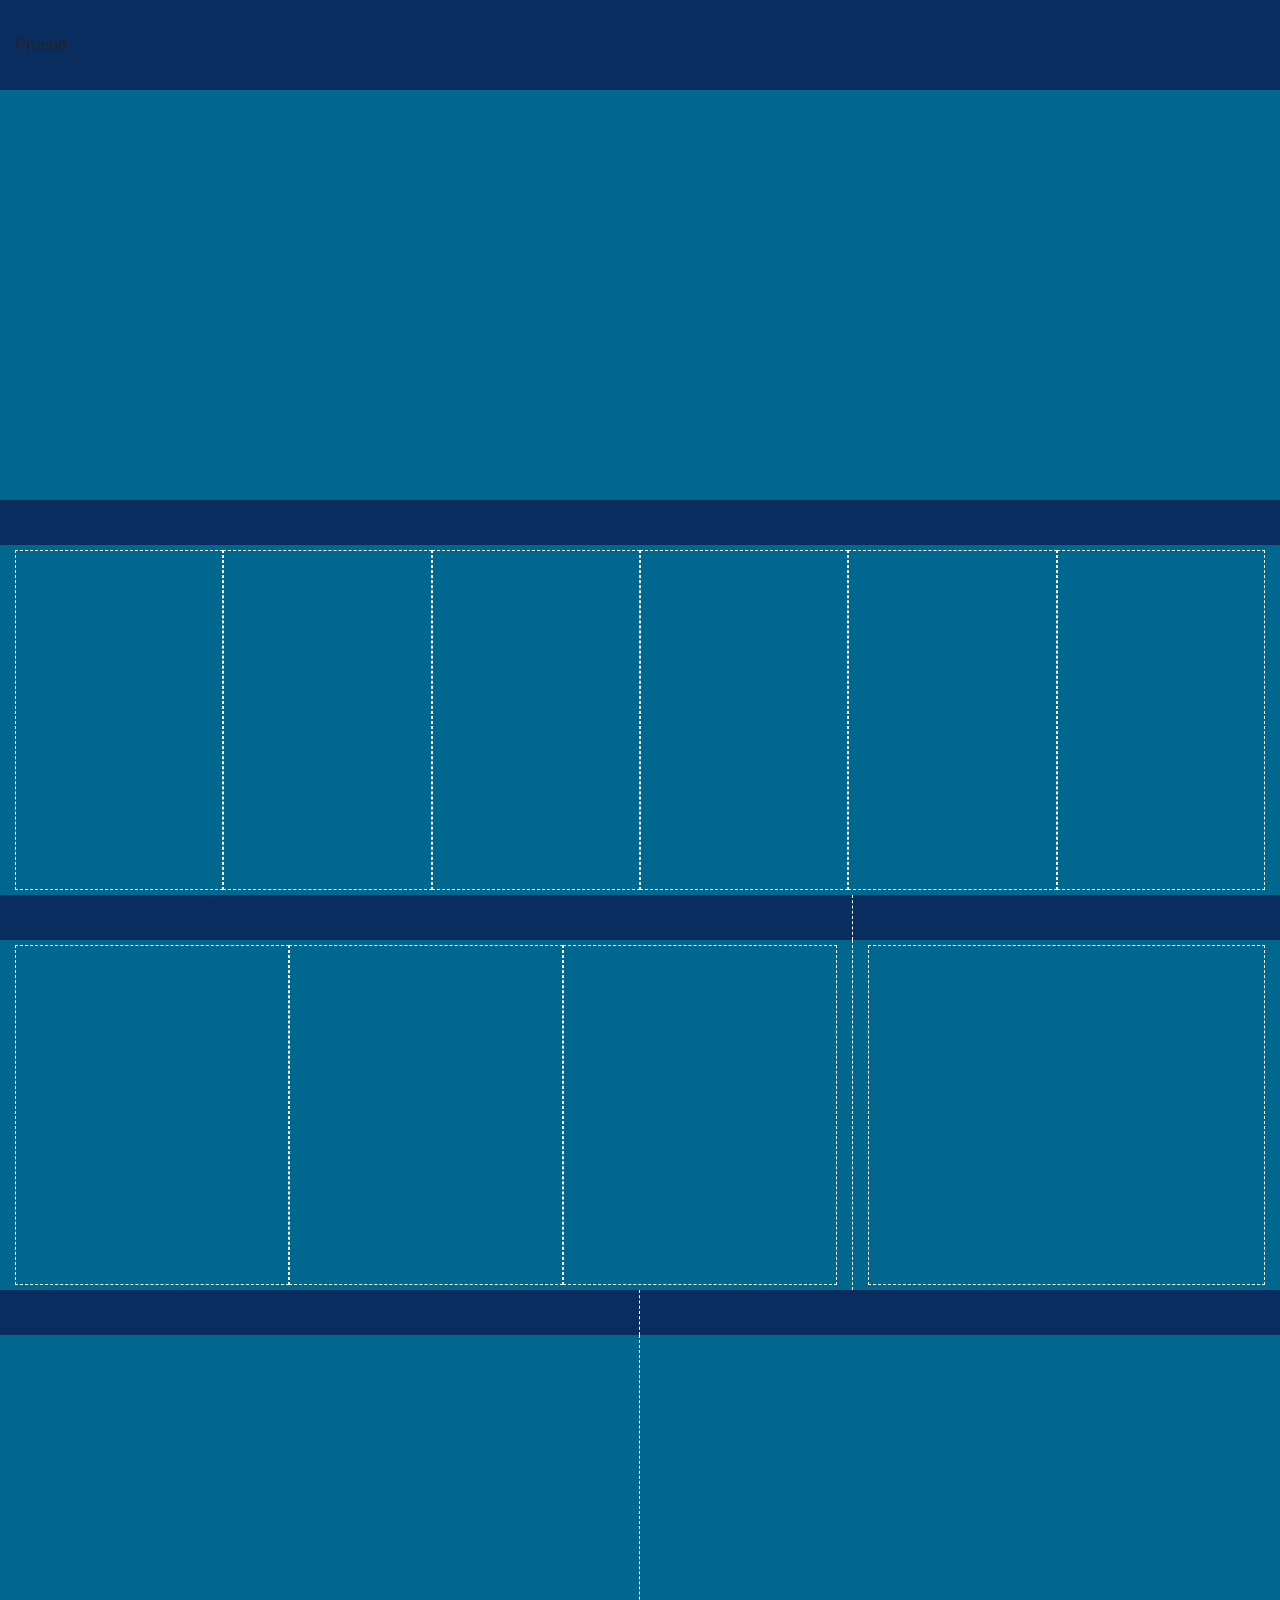
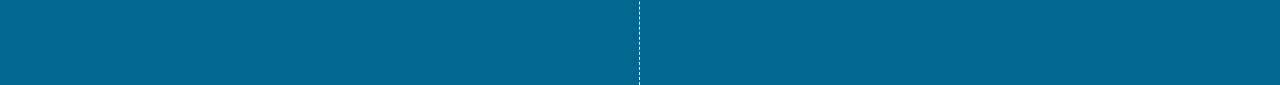
<file: DWRejillaBootstrap/index.html>
<!doctype html>
<html>
	<head>
		<meta charset="utf-8">
		<title>BootStrap</title>
		<link rel="stylesheet" href="css/bootstrap.min.css">
		<link rel="stylesheet" href="css/estilos.css">
	</head>

	<body class="cinema-body">
		<header>
			<nav class="navbar barra-navegacion fixed-top">Prueba</nav>
		</header>
		
		<div class="jumbotron jumbotron-fluid"></div>
		<div class="titulo-cartelera"></div>
		<div class="container-fluid">
			<div class="row movies-row">
				<div class="col-lg-2 col-md-2 col-sm-3 col-xs-3 movies-column text-center"></div>
				<div class="col-lg-2 col-md-2 col-sm-3 col-xs-3 movies-column text-center"></div>
				<div class="col-lg-2 col-md-2 col-sm-3 col-xs-3 movies-column text-center"></div>
				<div class="col-lg-2 col-md-2 col-sm-3 col-xs-3 movies-column text-center"></div>
				<div class="col-lg-2 col-md-2 movies-column text-center right-column"></div>
				<div class="col-lg-2 col-md-2 movies-column text-center right-column"></div>
			</div>
			
			<div class="row">
				<div class="titulo-cartelera col-lg-8 col-md-8 col-sm-12 col-xs-12 left-column"></div>
				<div class="titulo-cartelera col-lg-4 col-md-4 right-column"></div>
			</div>
			
			<div class="row">
				<div class="col-lg-8 col-md-8 col-sm-12 col-xs-12 movies-row left-column">
					<div class="row movies-row">
						<div class="col-lg-4 col-md-4 col-sm-4 col-xs-4 text-center movies-column"></div>
						<div class="col-lg-4 col-md-4 col-sm-4 col-xs-4 text-center movies-column"></div>
						<div class="col-lg-4 col-md-4 col-sm-4 col-xs-4 text-center movies-column"></div>
					</div>	
				</div>
				<div class="col-lg-4 col-md-4 movies-row right-column">
					<div class="row movies-row">
						<div class="col-lg-12 col-md-12 movies-column text-center"></div>
					</div>
				</div>
			</div>
			
			<div class="row">
				<div class="col-lg-6 col-md-6 titulo-cartelera left-column right-column"></div>
				<div class="col-lg-6 col-md-6 col-sm-12 col-xs-12 titulo-cartelera"></div>
			</div>
			
			<div class="row">
				<div class="col-lg-6 col-md-6 left-column right-column movies-row"></div>
				<div class="col-lg-6 col-md-6 col-sm-12 col-xs-12 movies-row"></div>
			</div>
		</div>
		
	</body>
</html>
</file>
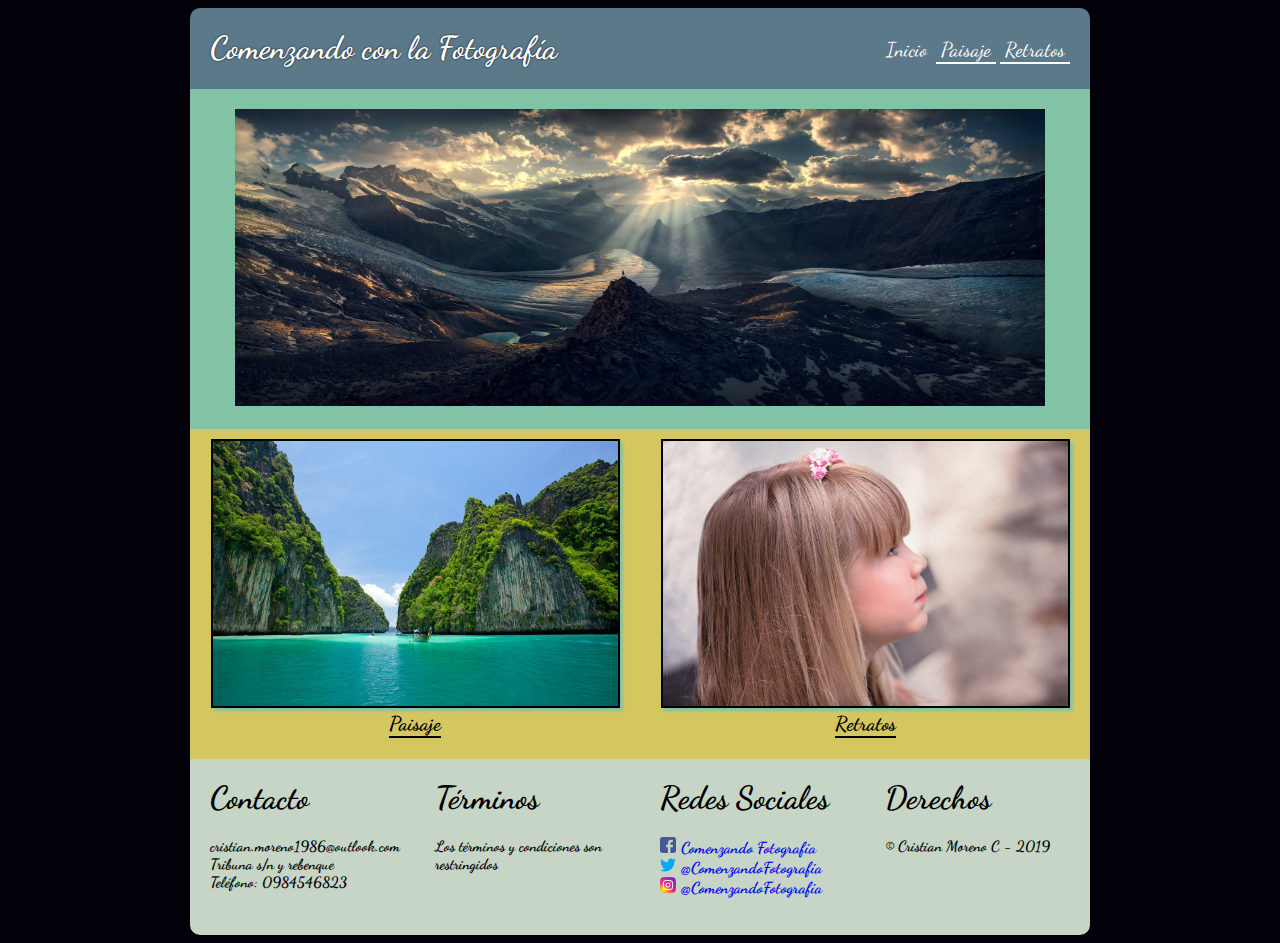
<file: Fotografos/index.html>
<!doctype html>
<html>
<head>
	<meta charset="utf-8">
	<link href="https://fonts.googleapis.com/css?family=Dancing+Script" rel="stylesheet" type="text/css">
	<link rel="stylesheet" href="css/estilos.css">
	<meta name="viewport" content="width=device-width, user-scalable=no">
	<title>Fotografías</title>
</head>

<body>
	<div id="contenedor">
		<header>
			<h1> Comenzando con la Fotografía </h1>
			<nav id="menu-principal">
					<a>Inicio</a>
					<a href="paginas/paisajes.html">Paisaje</a>
					<a href="paginas/retratos.html">Retratos</a>
			</nav>
		</header>
		
		<section id="detalle">
			<div id="flex">
				<div class="primario">
					<img id="imgFoto1" src="imagenes/imgFoto1.jpg" alt="Paisaje 1"/>
				</div>
				<div class="secundario">
					<img id="imgFoto2" src="imagenes/imgFoto2.jpg" alt="Paisaje"/>
					<a href="paginas/paisajes.html">Paisaje</a>
				</div>
				<div class="secundario">
					<img id="imgFoto3" src="imagenes/imgFoto3.jpg" alt="Retrato"/>
					<a href="paginas/retratos.html">Retratos</a>
				</div>
			</div>
		</section>
		
		<footer>
			<div id="flexfooter">
				<div class="pie">
					<h1>Contacto</h1>
					<p>cristian.moreno1986@outlook.com</p>
					<p>Tribuna s/n y rebenque</p>
					<p>Teléfono: 0984546823</p>
				</div>
				<div class="pie">
					<h1>Términos</h1>
					<p>Los términos y condiciones son restringidos</p>
				</div>
				<div class="pie">
					<h1>Redes Sociales</h1>
					<img src="imagenes/imgFacebook.png" alt="Facebook"/><a class="link" href="https://www.facebook.com/#" target="_blank">Comenzando Fotografía</a><br>
					<img src="imagenes/imgTwitter.png" alt="Twitter"/><a class="link" href="https://twitter.com/?lang=es" target="_blank">@ComenzandoFotografía</a><br>
					<img src="imagenes/imgInstagram.png" alt="Instagram"/><a class="link" href="https://www.instagram.com/?hl=es-la" target="_blank">@ComenzandoFotografía</a>
				</div>
				<div class="pie">
					<h1>Derechos</h1>
					<p>© Cristian Moreno C - 2019</p>
				</div>
			</div>
		</footer>
	</div>
</body>
</html>
</file>
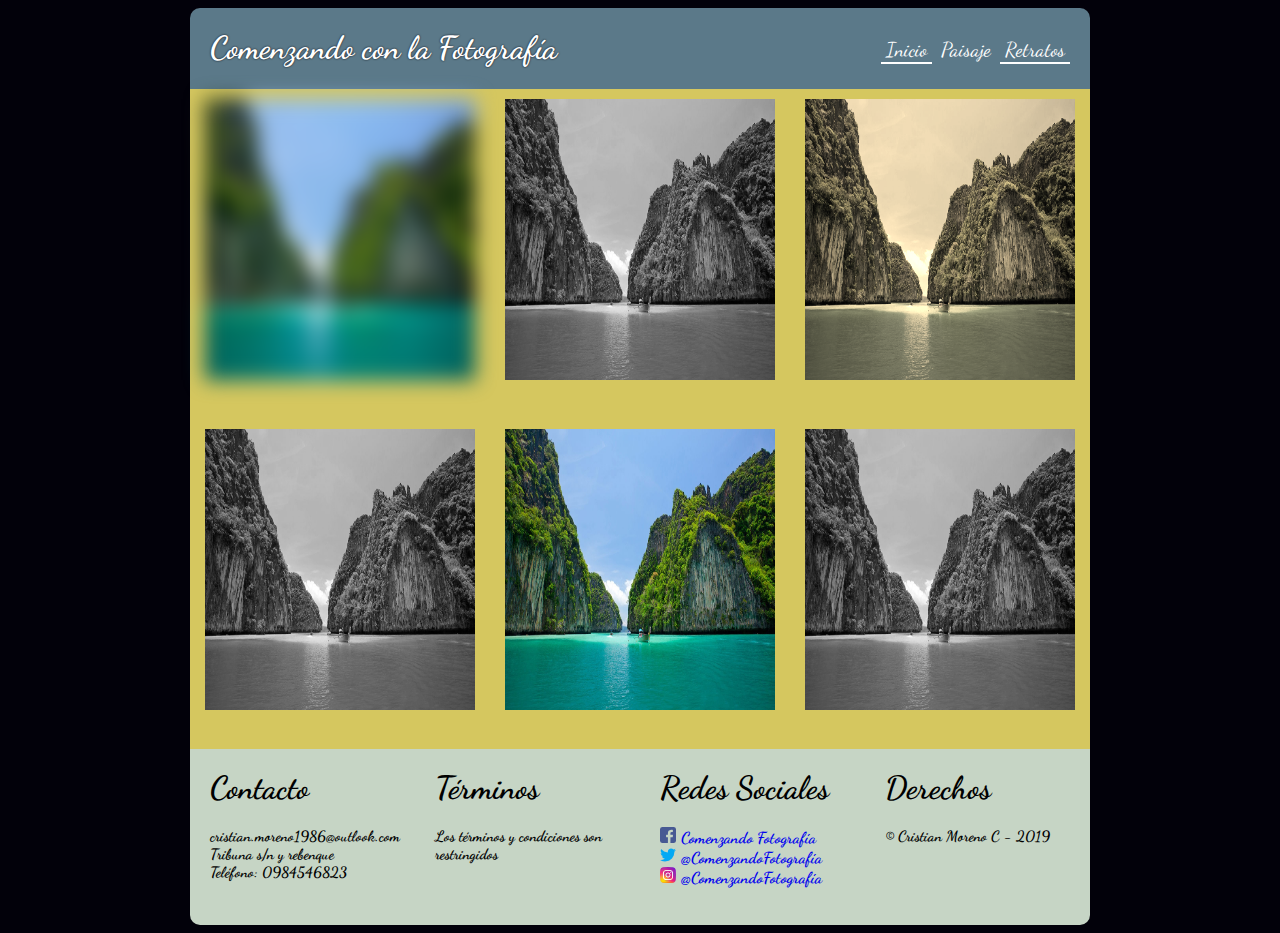
<file: Fotografos/paginas/paisajes.html>
<!doctype html>
<html>
<head>
	<meta charset="utf-8">
	<link href="https://fonts.googleapis.com/css?family=Dancing+Script" rel="stylesheet" type="text/css">
	<link rel="stylesheet" href="../css/estilos.css">
	<meta name="viewport" content="width=device-width, user-scalable=no">
	<title>Fotografías</title>
</head>

<body>
	<div id="contenedor">
		<header>
			<h1> Comenzando con la Fotografía </h1>
			<nav id="menu-principal">
					<a href="../index.html">Inicio</a>
					<a>Paisaje</a>
					<a href="retratos.html">Retratos</a>
			</nav>
		</header>
		
		<section id="detalle">
			<div id="flex">
				<div class="secundarioimagen">
					<img class="blur" src="../imagenes/imgFoto2.jpg" alt="Imagen"/>
				</div>
				<div class="secundarioimagen">
					<img class="grises" src="../imagenes/imgFoto2.jpg" alt="Imagen"/>
				</div>
				<div class="secundarioimagen">
					<img class="sepia" src="../imagenes/imgFoto2.jpg" alt="Imagen"/>
				</div>
				<div class="secundarioimagen">
					<img class="grises" src="../imagenes/imgFoto2.jpg" alt="Imagen"/>
				</div>
				<div class="secundarioimagen">
					<img id="imgImagen5" src="../imagenes/imgFoto2.jpg" alt="Imagen"/>
				</div>
				<div class="secundarioimagen">
					<img class="grises" src="../imagenes/imgFoto2.jpg" alt="Imagen"/>
				</div>
			</div>
		</section>
		
		<footer>
			<div id="flexfooter">
				<div class="pie">
					<h1>Contacto</h1>
					<p>cristian.moreno1986@outlook.com</p>
					<p>Tribuna s/n y rebenque</p>
					<p>Teléfono: 0984546823</p>
				</div>
				<div class="pie">
					<h1>Términos</h1>
					<p>Los términos y condiciones son restringidos</p>
				</div>
				<div class="pie">
					<h1>Redes Sociales</h1>
					<img src="../imagenes/imgFacebook.png" alt="Facebook"/><a class="link" href="https://www.facebook.com/#" target="_blank">Comenzando Fotografía</a><br>
					<img src="../imagenes/imgTwitter.png" alt="Twitter"/><a class="link" href="https://twitter.com/?lang=es" target="_blank">@ComenzandoFotografía</a><br>
					<img src="../imagenes/imgInstagram.png" alt="Instagram"/><a class="link" href="https://www.instagram.com/?hl=es-la" target="_blank">@ComenzandoFotografía</a>
				</div>
				<div class="pie">
					<h1>Derechos</h1>
					<p>© Cristian Moreno C - 2019</p>
				</div>
			</div>
		</footer>
	</div>
</body>
</html>
</file>
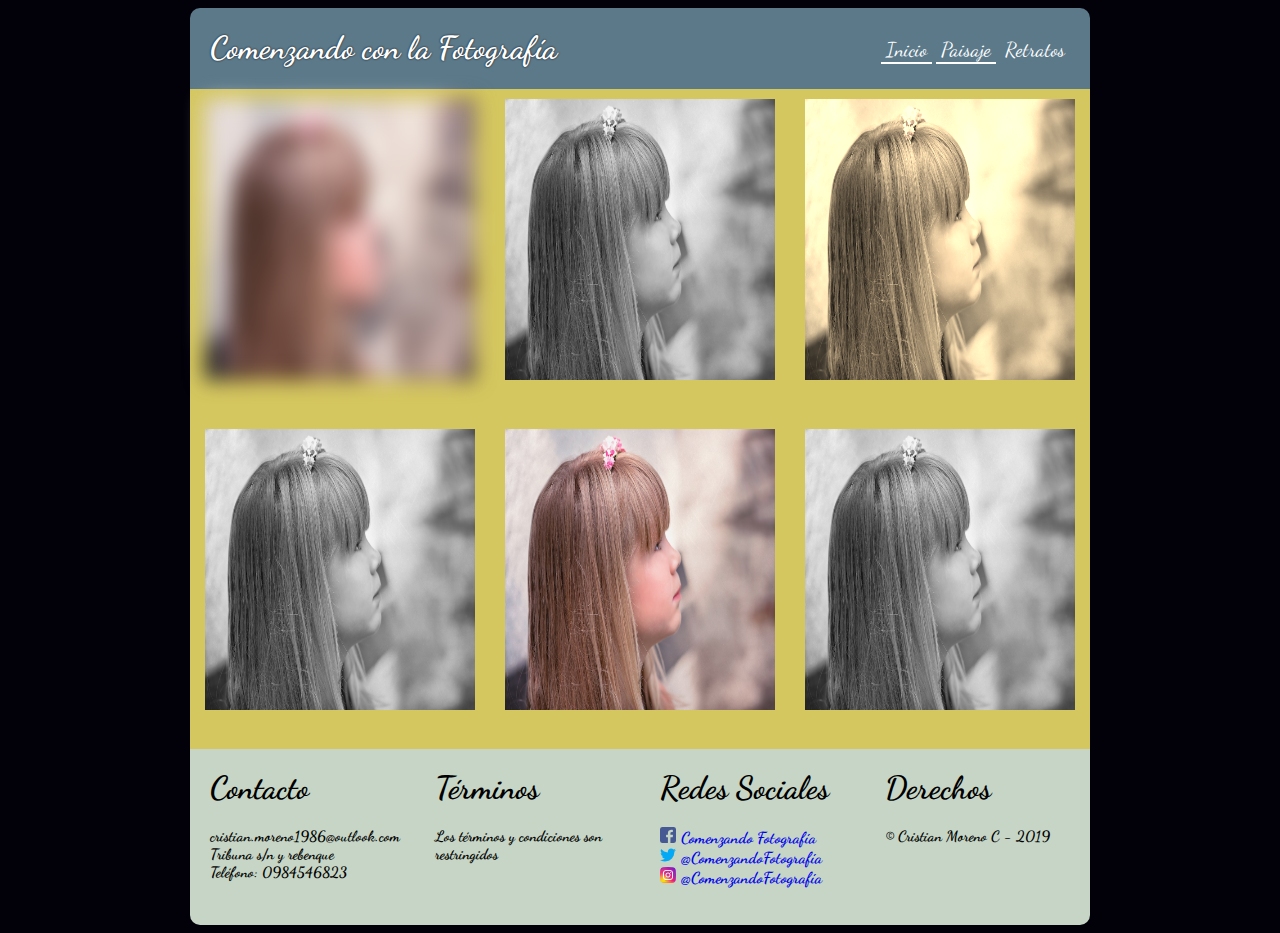
<file: Fotografos/paginas/retratos.html>
<!doctype html>
<html>
<head>
	<meta charset="utf-8">
	<link href="https://fonts.googleapis.com/css?family=Dancing+Script" rel="stylesheet" type="text/css">
	<link rel="stylesheet" href="../css/estilos.css">
	<meta name="viewport" content="width=device-width, user-scalable=no">
	<title>Fotografías</title>
</head>

<body>
	<div id="contenedor">
		<header>
			<h1> Comenzando con la Fotografía </h1>
			<nav id="menu-principal">
					<a href="../index.html">Inicio</a>
					<a href="paisajes.html">Paisaje</a>
					<a >Retratos</a>
			</nav>
		</header>
		
		<section id="detalle">
			<div id="flex">
				<div class="secundarioimagen">
					<img class="blur" src="../imagenes/imgFoto3.jpg" alt="Imagen"/>
				</div>
				<div class="secundarioimagen">
					<img class="grises" src="../imagenes/imgFoto3.jpg" alt="Imagen"/>
				</div>
				<div class="secundarioimagen">
					<img class="sepia" src="../imagenes/imgFoto3.jpg" alt="Imagen"/>
				</div>
				<div class="secundarioimagen">
					<img class="grises" src="../imagenes/imgFoto3.jpg" alt="Imagen"/>
				</div>
				<div class="secundarioimagen">
					<img id="imgImagen5" src="../imagenes/imgFoto3.jpg" alt="Imagen"/>
				</div>
				<div class="secundarioimagen">
					<img class="grises" src="../imagenes/imgFoto3.jpg" alt="Imagen"/>
				</div>
			</div>
		</section>
		
		<footer>
			<div id="flexfooter">
				<div class="pie">
					<h1>Contacto</h1>
					<p>cristian.moreno1986@outlook.com</p>
					<p>Tribuna s/n y rebenque</p>
					<p>Teléfono: 0984546823</p>
				</div>
				<div class="pie">
					<h1>Términos</h1>
					<p>Los términos y condiciones son restringidos</p>
				</div>
				<div class="pie">
					<h1>Redes Sociales</h1>
					<img src="../imagenes/imgFacebook.png" alt="Facebook"/><a class="link" href="https://www.facebook.com/#" target="_blank">Comenzando Fotografía</a><br>
					<img src="../imagenes/imgTwitter.png" alt="Twitter"/><a class="link" href="https://twitter.com/?lang=es" target="_blank">@ComenzandoFotografía</a><br>
					<img src="../imagenes/imgInstagram.png" alt="Instagram"/><a class="link" href="https://www.instagram.com/?hl=es-la" target="_blank">@ComenzandoFotografía</a>
				</div>
				<div class="pie">
					<h1>Derechos</h1>
					<p>© Cristian Moreno C - 2019</p>
				</div>
			</div>
		</footer>
	</div>
</body>
</html>
</file>
<file: DWRejillaBootstrap/css/estilos.css>
@charset "utf-8";
.cinema-body{
	background: #D0D0D0;
}

.barra-navegacion{
	background: #082D5E;
	min-height: 10%;
	border: none;
}
/* Clase para darle estilos al jumbotron */
.jumbotron{
	background: #00678E;
	min-height: 500px;
	margin-bottom: 0px;
	border-radius: 0px !important;
}
/* Clase para darle estilos a la etiqueta de los encabezados/titulos */
.titulo-cartelera {
	min-height: 45px;
	background: #082D5E;
}
/*Clase para darle estilos a las filas*/
.movies-row {
	min-height: 350px;
	padding-left: 15px;
	padding-right: 15px;
	background: #00678E;	
}
/*Clase para darle estilos a las columnas*/
.movies-column {
	margin-top: 5px;
	margin-bottom: 5px;
	min-height: 330px;
	background: #00678E;
	border: 1px dashed #FFFFFF;
}
.left-column {
	border-right: 1px dashed #FFFFFF;
}

@media(max-width:770px){
	.right-column{
		display: none;
	}
	.movies-row{
		min-height: 250px;
	}
	.movies-column{
		min-height: 230px;
	}
	.jumbotron {
		min-height: 350px;
	}
}
</file>
<file: Fotografos/css/estilos.css>
body {
	background: #02010a;
	font-family: 'Dancing Script';
	
}

#contenedor {
	width: 900px;
	text-align: center;
	margin-left: auto;
	margin-right: auto;
	animation-name: contenedor-animacion;
	animation-duration: 2s;
}

/*Cabecera de la pagina*/
header {
	background: #5b7989;
	border-radius: 10px 10px 0px 0px;
    overflow:auto;
}

header h1 {
	text-shadow: 0 0 2px #02010a;
	color: white;
	margin-left: 20px;
	float: left;
}

#menu-principal{
	float: right;
	margin-top: 30px;
	margin-right: 20px;
}

#menu-principal a {
	color: white;
	font-size: 20px;
	padding: 0px 5px 0px 5px;
	text-decoration: none;
}

#menu-principal a[href]{
	border-bottom: 2px solid currentColor;
}

/*Detalle de la pagina*/
#flex {
	display: -webkit-flex;
	display: flex;
	-webkit-flex-flow: row wrap;
	flex-flow: row wrap;
}

#flex div {
	height: 20em;
}

.primario {
	padding-top: 20px;
	width: 100%;
	color: white;
	background: #82c3a6;	
}

.primario img {
	width: 90%;
	height: 18.6em;
}

.secundario {
	color: white;
	background: #d5c75f;
	width: 50%;	
	padding-top: 10px;
}

.secundario img {
	width: 90%;
	height: 16.6em;
	box-shadow: 3px 3px 3px #82c3a6;
	border:2px solid black;
}

.secundario a {
	color: black;
	font-weight: bold;
	font-size: 20px;
	border-bottom: 2px solid black;
	text-decoration: none;
}

#imgFoto2:hover{
	-ms-transform: rotate(10deg);
	-webkit-transform: rotate(10deg);
	transform: rotate(10deg);
}

#imgFoto3:hover{
	-ms-transform: translate(20px, -5px);
	-webkit-transform: translate(20px, -5px);
	transform: translate(20px, -5px);
}

/*Detalle paisaje*/
.secundarioimagen {
	color: white;
	background: #d5c75f;
	width: 33.33%;	
	padding-top: 10px;
}	

.secundarioimagen img {
	width: 90%;
	height: 17.6em;
}

.blur {
	-webkit-filter:blur(10px);
	filter: blur(10px);
}

.grises {
	-webkit-filter:grayscale(100%);
	filter: grayscale(100%)
}

.sepia{
	-webkit-filter:sepia(90%);
	filter: sepia(90%);
}


footer {
	background: #C6d5c5;
	border-radius: 0px 0px 10px 10px;
}

#flexfooter {
	display: -webkit-flex;
	display: flex;
	-webkit-flex-flow: row wrap;
	flex-flow: row wrap;
}

#flexfooter div {
	height: 11em;
}

.pie {
	text-align: left;
	color: black;
	width: 25%;	
}

.pie h1{
	padding: 20px 20px;
	margin: 0px;
}

.pie p{
	padding: 0px 20px;
	margin: 0px;
	font-size: 15px;
	font-weight: bold;
}

.link{
	text-decoration: none;
	margin: 0px;
	padding-left: 5px;
	font-weight: bold;
}

.link:visited{
	color: black;
}

.pie img{
	padding-left: 20px;
}

/*Media*/
@media(max-width: 600px){
	header h1 {
		float: none;
	}
	
	#menu-principal{
		margin: 10px;
		float: none;
	}
	
	#contenedor {
		width: 100%;
	}
	
	.primario, .secundario {
		width: 100%;
	}
	
	.pie {
		width: 100%
	}
	
	.secundarioimagen {
		width: 100%;
	}
}

/*keyframe*/
@keyframes contenedor-animacion {
	0% {
		margin-top: 150%;
	}
	60% {
		margin-top: -5%;
	}
	100% {
		margin-top: 0%;
	}
}
</file>
